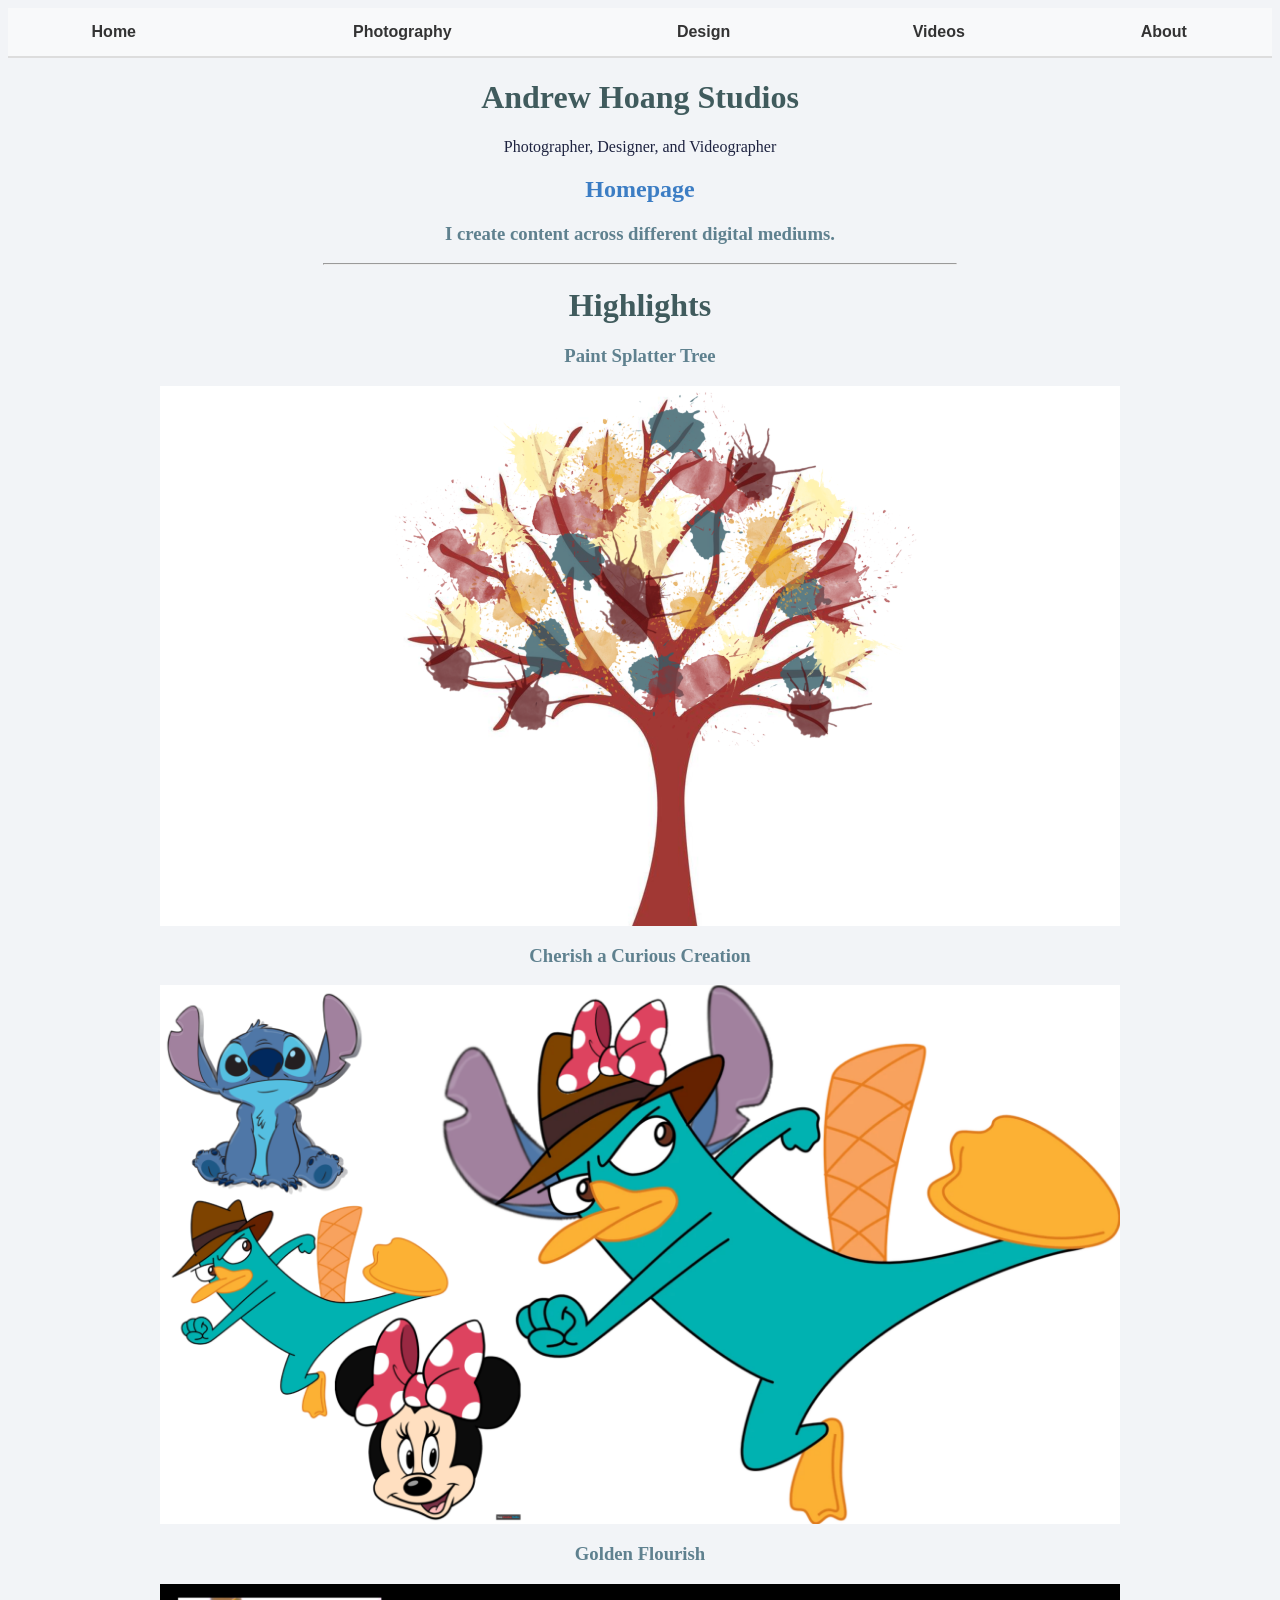
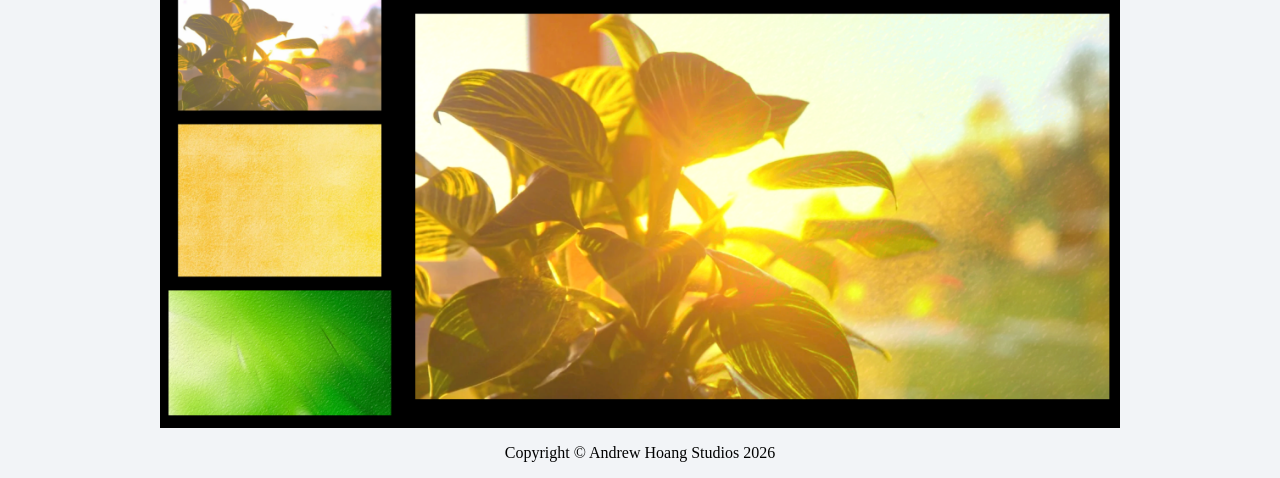
<file: index.html>
<!DOCTYPE html>
<html>
<head>
  <link rel="stylesheet" href="styles.css">
</head>
<body>

<table>
  <tr>
    <th><a href="index.html">Home</a></th>
    <th><a href="photo.html">Photography</a></th>
    <th><a href="design.html">Design</a></th>
    <th><a href="video.html">Videos</a></th>
    <th><a href="about.html">About</a></th>
  </tr>
</table>

<h1>Andrew Hoang Studios</h1>
<p>Photographer, Designer, and Videographer</p>
<h2>Homepage</h2>

<h3>I create content across different digital mediums.</h2>

<hr>

<h1>Highlights</h1>

<h3>Paint Splatter Tree</h3>
<img src="paint_tree.png" alt="Paint Splatter Tree" width="960">

<h3>Cherish a Curious Creation</h3>
<img src="curious_creation.png" alt="Cherish a Curious Creation" width="960">

<h3>Golden Flourish</h3>
<img src="golden_flourish.png" alt="Golden Flouris" width="960">

<p class="copyright">Copyright &copy; Andrew Hoang Studios 2026</p>


</body>
</html>
</file>
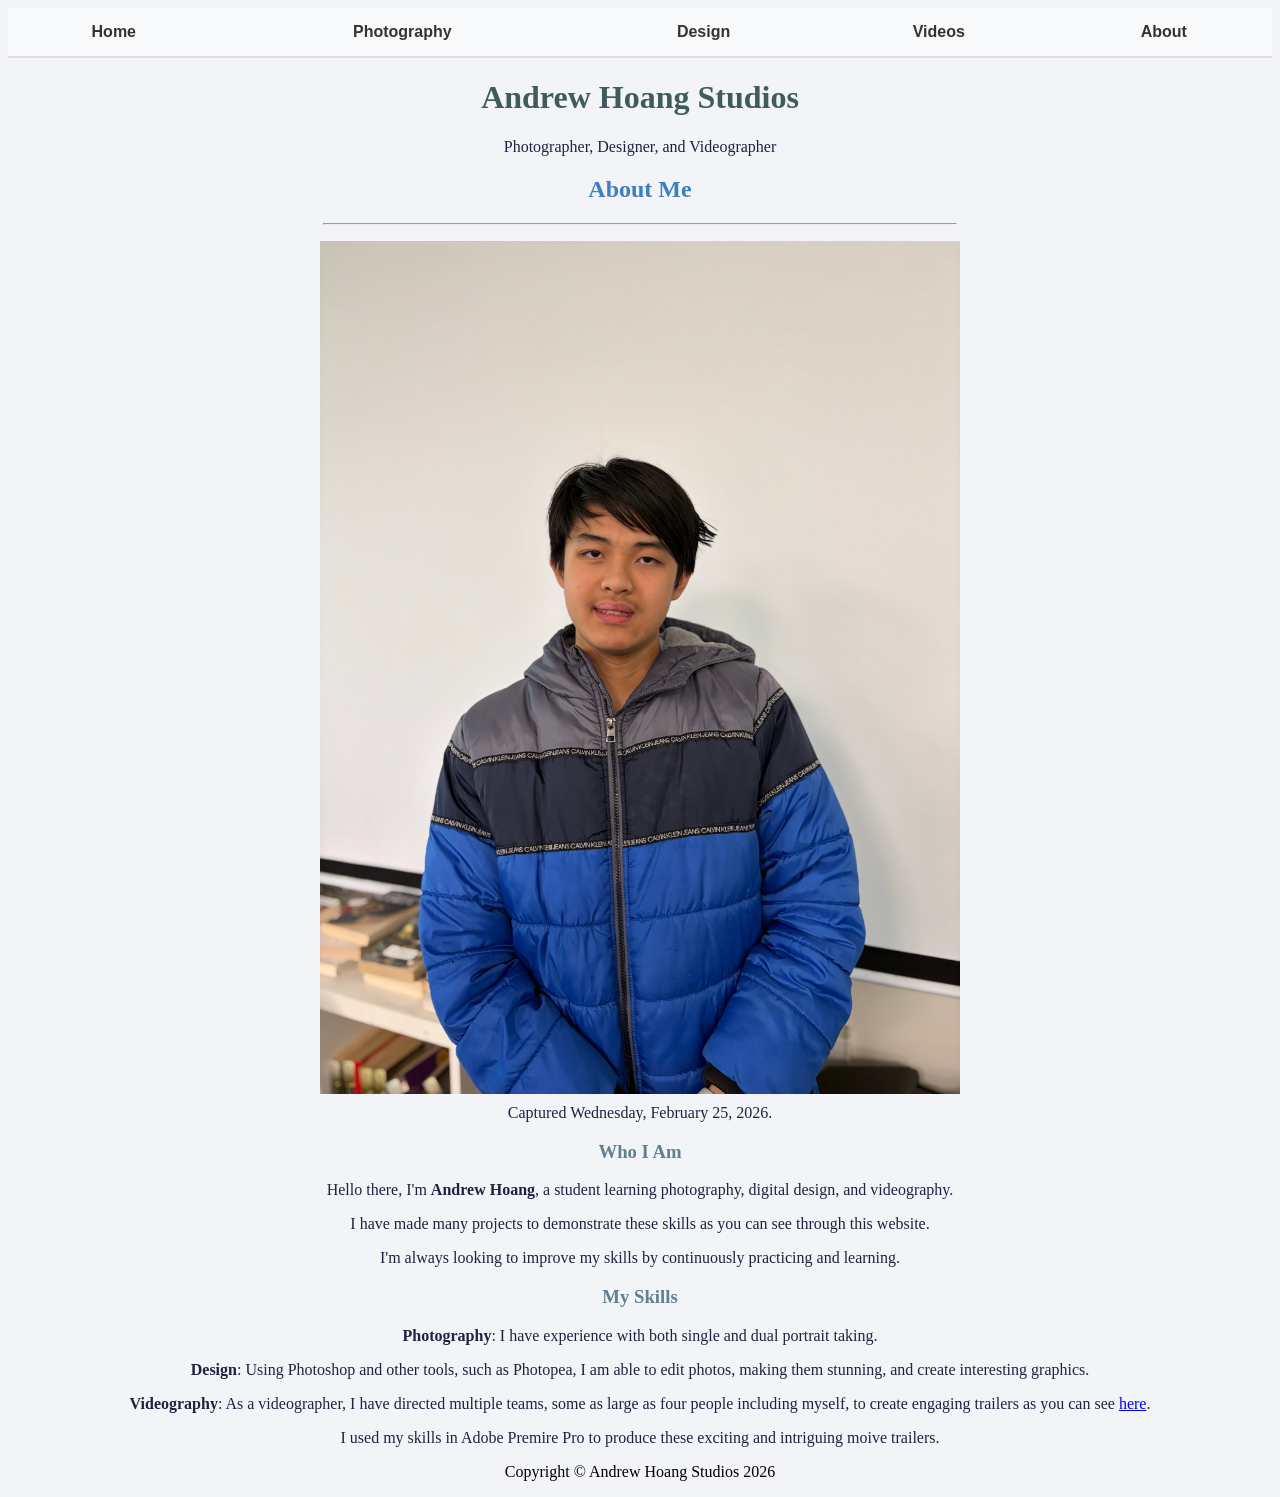
<file: about.html>
<!DOCTYPE html>
<html>
<head>
  <link rel="stylesheet" href="styles.css">
</head>
<body>

<table>
  <tr>
    <th><a href="index.html">Home</a></th>
    <th><a href="photo.html">Photography</a></th>
    <th><a href="design.html">Design</a></th>
    <th><a href="video.html">Videos</a></th>
    <th><a href="about.html">About</a></th>
  </tr>
</table>

<h1>Andrew Hoang Studios</h1>
<p>Photographer, Designer, and Videographer</p>
<h2>About Me</h2>

<hr>

<figure>
  <img src="portrait.jpeg" alt="Portrait of Andrew Hoang, captured Wednesday, February 25, 2026" width="640">
  <figcaption>Captured Wednesday, February 25, 2026.</figcaption>
</figure>

<h3>Who I Am</h3>

<p>Hello there, I'm <b>Andrew Hoang</b>, a student learning photography, digital design, and videography.</p>
<p>I have made many projects to demonstrate these skills as you can see through this website.</p>

<p>I'm always looking to improve my skills by continuously practicing and learning.</p>

<h3>My Skills</h3>

<p><b>Photography</b>: I have experience with both single and dual portrait taking.</p>

<p><b>Design</b>: Using Photoshop and other tools, such as Photopea, I am able to edit photos, making them stunning, and create interesting graphics.</p>

<p><b>Videography</b>: As a videographer, I have directed multiple teams, some as large as four people including myself, to create engaging trailers as you can see <a href="video.html">here</a>.</p>
<p>I used my skills in Adobe Premire Pro to produce these exciting and intriguing moive trailers.</p>


<p class="copyright">Copyright &copy; Andrew Hoang Studios 2026</p>


</body>
</html>
</file>
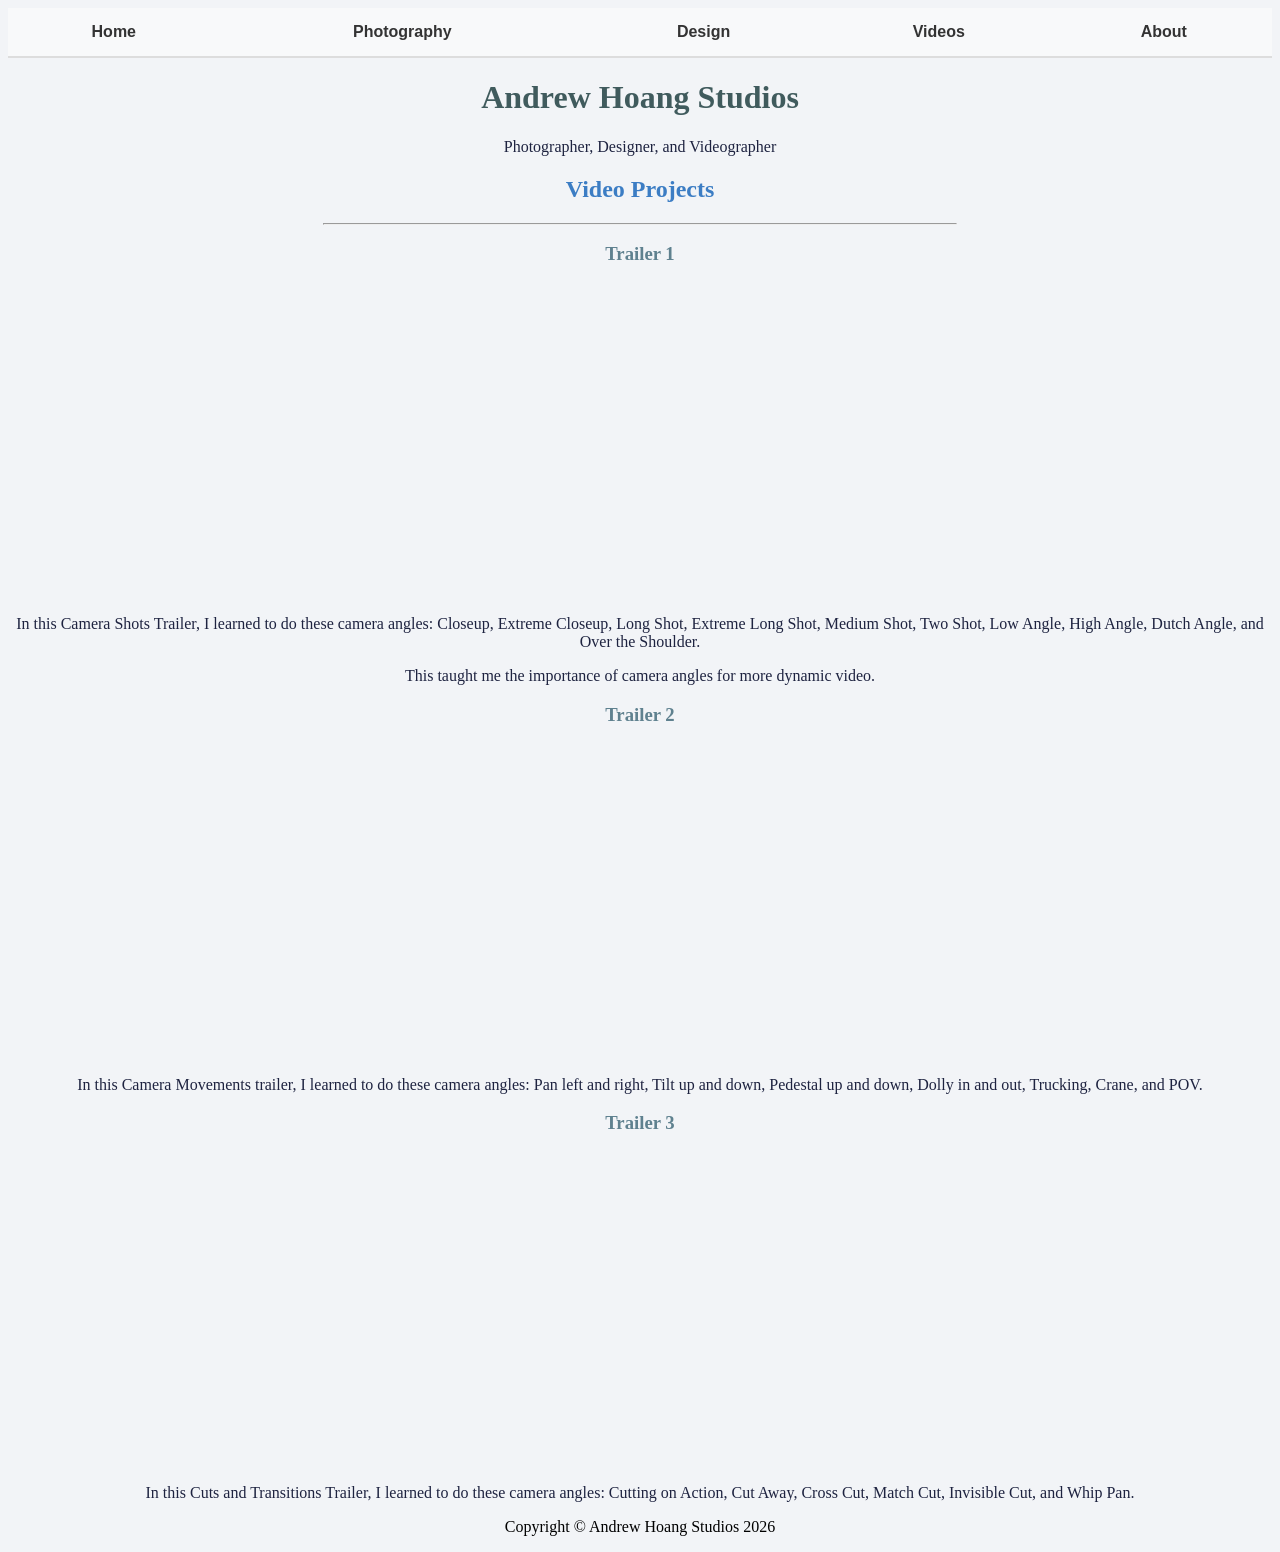
<file: video.html>
<!DOCTYPE html>
<html>
<head>
  <link rel="stylesheet" href="styles.css">
</head>
<body>

<table>
  <tr>
    <th><a href="index.html">Home</a></th>
    <th><a href="photo.html">Photography</a></th>
    <th><a href="design.html">Design</a></th>
    <th><a href="video.html">Videos</a></th>
    <th><a href="about.html">About</a></th>
  </tr>
</table>

<h1>Andrew Hoang Studios</h1>
<p>Photographer, Designer, and Videographer</p>
<h2>Video Projects</h2>

<hr>

<h3>Trailer 1</h3>
<iframe width="560" height="315" src="https://www.youtube.com/embed/iaN3fZU9UU0?si=ak77yoi5W_4ryhh2" title="YouTube video player" frameborder="0" allow="accelerometer; autoplay; clipboard-write; encrypted-media; gyroscope; picture-in-picture; web-share" referrerpolicy="strict-origin-when-cross-origin" allowfullscreen></iframe>

<p>In this Camera Shots Trailer, I learned to do these camera angles: Closeup, Extreme Closeup, Long Shot, Extreme Long Shot, Medium Shot, Two Shot, Low Angle, High Angle, Dutch Angle, and Over the Shoulder.</p>
<p>This taught me the importance of camera angles for more dynamic video.</p>


<h3>Trailer 2</h3>
<iframe width="560" height="315" src="https://www.youtube.com/embed/BS6k4kDR0D4?si=bzi8-DFnrmtubSBC" title="YouTube video player" frameborder="0" allow="accelerometer; autoplay; clipboard-write; encrypted-media; gyroscope; picture-in-picture; web-share" referrerpolicy="strict-origin-when-cross-origin" allowfullscreen></iframe>
<p>In this Camera Movements trailer, I learned to do these camera angles: Pan left and right, Tilt up and down, Pedestal up and down, Dolly in and out, Trucking, Crane, and POV.</p>


<h3>Trailer 3</h3>
<iframe width="560" height="315" src="https://www.youtube.com/embed/3J_Hhz1k7Ac?si=6JdWepSpnm99Jfgl" title="YouTube video player" frameborder="0" allow="accelerometer; autoplay; clipboard-write; encrypted-media; gyroscope; picture-in-picture; web-share" referrerpolicy="strict-origin-when-cross-origin" allowfullscreen></iframe>
<p>In this Cuts and Transitions Trailer, I learned to do these camera angles: Cutting on Action, Cut Away, Cross Cut, Match Cut, Invisible Cut, and Whip Pan.</p>

<p class="copyright">Copyright &copy; Andrew Hoang Studios 2026</p>

</body>
</html>
</file>
<file: styles.css>
body {
  background-color: #F2F4F7;
}
h1 {
  color: #405B5D;
  text-align: center;
}
h2 {
  color: #3C7DC4;
  text-align: center;
}
h3 {
  color: #5F818F;
  text-align: center;
}
p {
  color: #1E2340;
  text-align: center;
}

figcaption {
  color: #1E2340;
  text-align: center;
  padding-top: 10px;
}
img {
  display: block;
  margin-left: auto;
  margin-right: auto;
}

table {
  width: 100%;
  border-collapse: collapse;
  background-color: #f8f9fa;
  font-family: sans-serif;
}

th {
  padding: 15px;
  border-bottom: 2px solid #ddd;
  text-align: center;
}

th a {
  text-decoration: none;
  color: #333;
  font-weight: bold;
  display: block;
 }

th a:hover {
  color: #007bff;
  text-decoration: underline;
}

video {
  display: block;
  margin-left: auto;
  margin-right: auto;
}

.copyright {
  color: black;
  font-size: 16px;
  font-family: "Times New Roman", Times, serif;
}

hr {
  width: 50%;
  margin-left: auto;
  margin-right: auto;
}

iframe {
    display: block;
    margin-left: auto;
    margin-right: auto;
}
</file>
